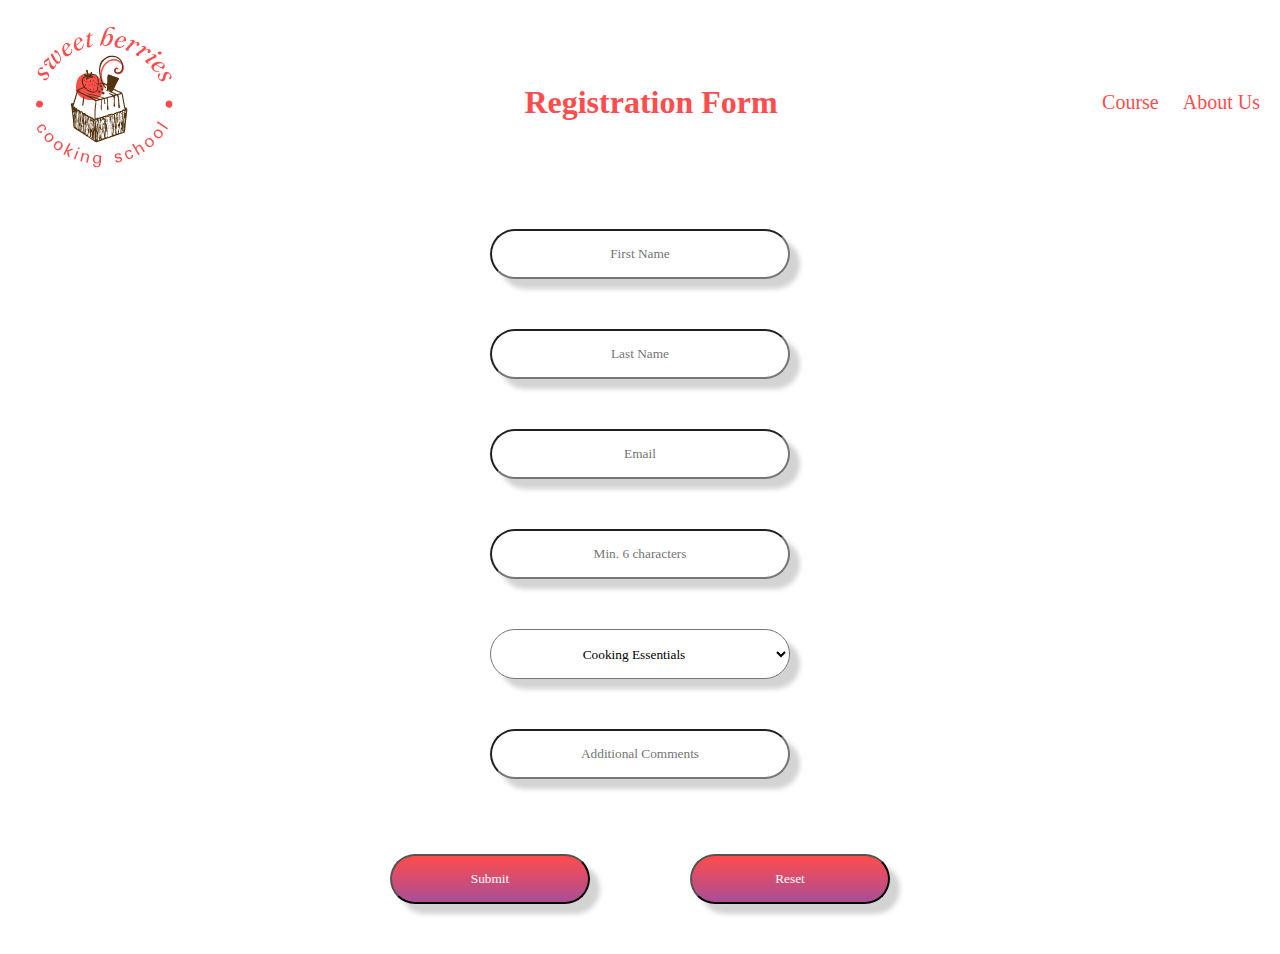
<file: registration.html>
<!DOCTYPE html>
<html lang="en">
<head>
    <meta charset="UTF-8">
    <meta http-equiv="X-UA-Compatible" content="IE=edge">
    <meta name="viewport" content="width=device-width, initial-scale=1.0">
    <title>Registration</title>
    <link rel="stylesheet" href="registration.css">
</head>
<body>
    <div class="form-container">
        <div class="header">
            <a href="index.html"><img src="assets/logo.png"></a>
            <h1>Registration Form</h1>
            <div class="nav">
                <a href="#">Course</a>
                <a href="index.html">About Us</a>
            </div>
        </div>
        <form>
            <input type="text" placeholder="First Name" class="input">
            <input type="text" placeholder="Last Name" class="input">
            <input type="email" placeholder="Email" class="input">
            <input type="password" placeholder="Min. 6 characters" class="input">
            <select class="input">
              <option>Cooking Essentials</option>
              <option>Chef Skills</option>
              <option>Nutrition in Cooking</option>
              <option>Plant-Based Cooking</option>
              <option>Teens' Kitchen</option>
            </select>
            <input type="text" placeholder="Additional Comments" class="input">
            <div class="buttons">
              <button class="button">Submit</button>
              <input type="reset" class="button">
            </div>
        </form>
        </div>

    
</body>
</html>
</file>
<file: registration.css>
* {
    margin: 0;
    padding: 0;
    box-sizing: border-box;
    font-family: robo;
}

 form {
    display: flex;
    flex-direction: column;
    align-items: center; 
 }

.header {
    display: flex;
    justify-content: space-between;
    align-items: center;
}

.nav a{
    color: #FF4C4C;
    text-decoration: none;
    margin-right: 20px;
    margin-bottom: 100px;
    font-size: 20px;
}

 h1 {
    color: #FF4C4C;
    font-weight: bolder;
    
 }

 .input {
    background-color: white;
    width: 300px;
    height: 50px;
    margin: 25px 0;
    border-radius: 25px;
    text-align: center;
    box-shadow: 10px 10px 5px lightgray;
 }

 .buttons {
    display: flex;
    justify-content: space-around;
    align-items: center;
 }

 .button {
    background: linear-gradient(#FF4C4C, #A94E97);
    color: white;
    margin: 50px 50px;
    text-decoration: none;
    width: 200px;
    height: 50px;
    border-radius: 45px;
    box-shadow: 10px 10px 5px lightgray;
 }
</file>
